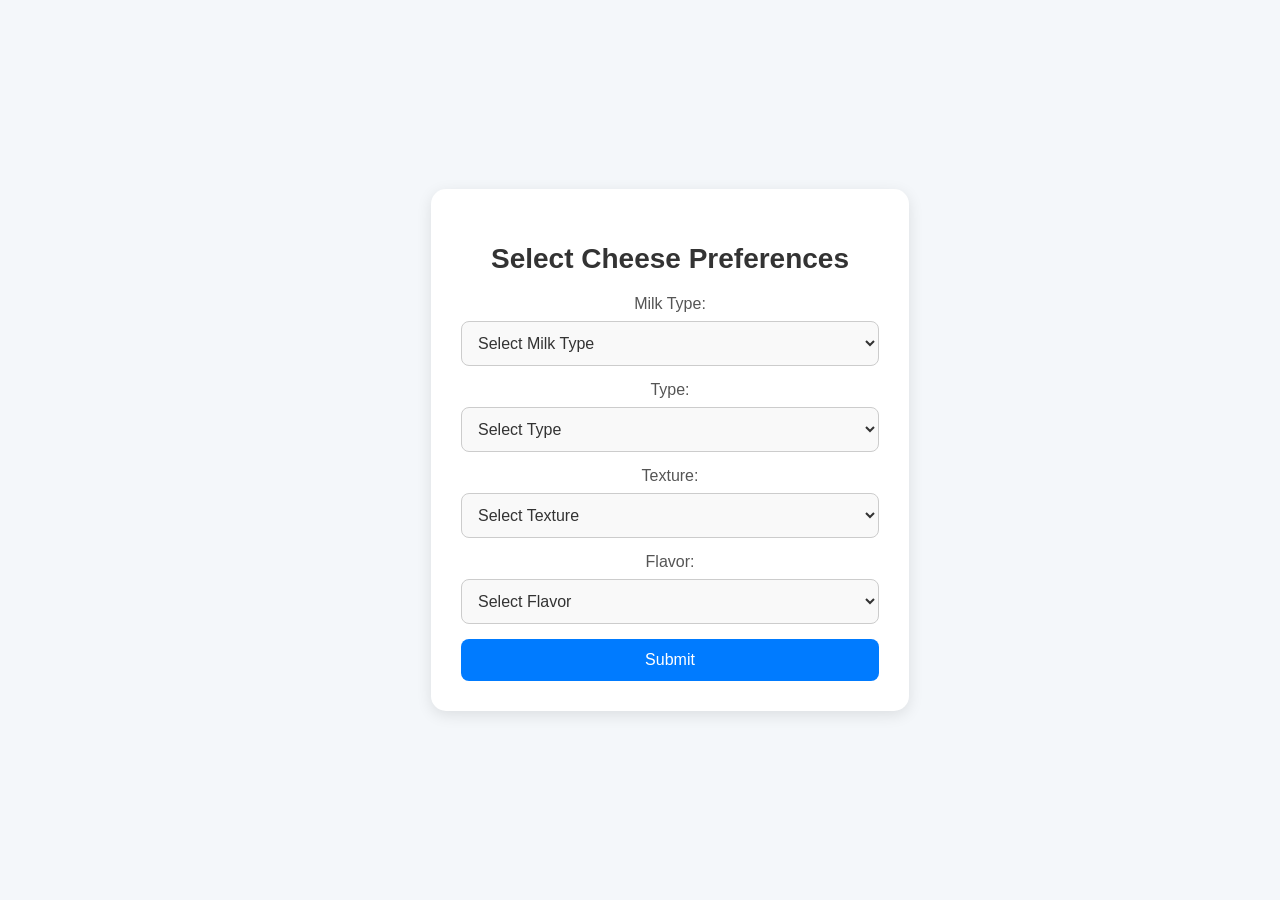
<file: public/index.html>
<!DOCTYPE html>
<html lang="en">

<head>
    <meta charset="UTF-8">
    <meta name="viewport" content="width=device-width, initial-scale=1.0">
    <title>Cheese Explorer</title>

    <style>
        body {
            font-family: 'Segoe UI', Tahoma, Geneva, Verdana, sans-serif;
            margin: 0;
            padding: 0;
            display: flex;
            flex-direction: column;
            align-items: center;
            justify-content: center;
            min-height: 100vh;
            background-color: #f4f7fa;
        }

        header {
            background-color: #343a40;
            color: white;
            padding: 1rem;
            text-align: center;
            width: 100%;
        }

        h1 {
            margin: 0;
            font-size: 2.5rem;
        }

        .container {
            background: #ffffff;
            padding: 30px;
            border-radius: 15px;
            box-shadow: 0 4px 15px rgba(0, 0, 0, 0.1);
            width: 100%;
            max-width: 800px;
            /* Increased width */
            text-align: center;
        }

        h2 {
            margin-bottom: 20px;
            color: #333;
            font-size: 1.75rem;
        }

        label {
            display: block;
            margin-bottom: 8px;
            font-size: 1rem;
            color: #555;
        }

        select,
        input {
            width: 100%;
            padding: 12px;
            border: 1px solid #ccc;
            border-radius: 8px;
            font-size: 1rem;
            background-color: #f9f9f9;
            color: #333;
            margin-bottom: 15px;
        }

        select:focus,
        input:focus {
            border-color: #007bff;
            outline: none;
            background-color: #f3f8ff;
        }

        button {
            width: 100%;
            padding: 12px;
            background-color: #007bff;
            color: white;
            border: none;
            border-radius: 8px;
            font-size: 1rem;
            cursor: pointer;
            transition: background-color 0.3s ease;
        }

        button:hover {
            background-color: #0056b3;
        }

        .tabs {
            display: flex;
            justify-content: space-around;
            margin-bottom: 30px;
            width: 100%;
        }

        .tab {
            padding: 15px 20px;
            background-color: #f1f1f1;
            border-radius: 5px;
            font-size: 1rem;
            font-weight: bold;
            cursor: pointer;
            transition: background-color 0.3s ease;
        }

        .tab:hover {
            background-color: #e0e0e0;
        }

        .tab.active {
            background-color: #007bff;
            color: white;
        }

        .message {
            margin-top: 10px;
            font-size: 1rem;
            text-align: center;
            color: #888;
        }

        .back-button {
            margin-top: 25px;
            padding: 12px 25px;
            background-color: #f8f8f8;
            font-size: 1rem;
            font-weight: bold;
            color: #007bff;
            border: 2px solid #007bff;
            border-radius: 8px;
            cursor: pointer;
            transition: background-color 0.3s ease;
        }

        .back-button:hover {
            background-color: #e0e0e0;
        }

        .table-container {
            overflow-x: auto;
            margin-top: 20px;
            width: 100%;
            max-width: 800px;
            /* Match the container width */
        }

        table {
            width: 100%;
            border-collapse: collapse;
            margin-top: 30px;
        }

        table,
        th,
        td {
            border: 1px solid #dee2e6;
        }

        th,
        td {
            padding: 12px;
            text-align: left;
        }

        th {
            background-color: #343a40;
            color: white;
        }

        td {
            background-color: #f9f9f9;
        }

        td:hover {
            background-color: #f1f1f1;
        }

        .table-container {
            overflow-x: auto;
            margin-top: 20px;
        }
    </style>
</head>

<body>
    <!-- <header>
        <h1>Cheese Explorer</h1>
    </header> -->

    <main>
        <section id="selectionPage" class="container">
            <h2>Select Cheese Preferences</h2>
            <form id="preferencesForm">
                <label for="milk">Milk Type:</label>
                <select id="milk" name="milk">
                    <option value="N/A">Select Milk Type</option>
                    <option value="Cow">Cow</option>
                    <option value="Goat">Goat</option>
                    <option value="Sheep">Sheep</option>
                    <option value="Buffalo">Buffalo</option>
                    <option value="Water Buffalo">Water Buffalo</option>
                    <option value="Yak">Yak</option>
                    <option value="Plant-Based">Plant-Based</option>
                    <option value="Moose">Moose</option>
                    <option value="Camel">Camel</option>
                    <option value="Donkey">Donkey</option>
                </select>

                <label for="type">Type:</label>
                <select id="type" name="type">
                    <option value="N/A">Select Type</option>
                    <option value="artisan">Artisan</option>
                    <option value="blue-veined">Blue-Veined</option>
                    <option value="brined">Brined</option>
                    <option value="firm">Firm</option>
                    <option value="fresh firm">Fresh Firm</option>
                    <option value="fresh soft">Fresh Soft</option>
                    <option value="hard">Hard</option>
                    <option value="organic">Organic</option>
                    <option value="processed">Processed</option>
                    <option value="semi-firm">Semi-Firm</option>
                    <option value="semi-hard">Semi-Hard</option>
                    <option value="semi-soft">Semi-Soft</option>
                    <option value="smear-ripened">Smear-Ripened</option>
                    <option value="soft">Soft</option>
                    <option value="soft-ripened">Soft-Ripened</option>
                    <option value="whey">Whey</option>
                </select>

                <label for="texture">Texture:</label>
                <select id="texture" name="texture">
                    <option value="N/A">Select Texture</option>
                    <option value="Creamy">Creamy</option>
                    <option value="Crumbly">Crumbly</option>
                    <option value="Smooth">Smooth</option>
                    <option value="Hard">Hard</option>
                </select>

                <label for="flavor">Flavor:</label>
                <select id="flavor" name="flavor">
                    <option value="N/A">Select Flavor</option>
                    <option value="Mild">Mild</option>
                    <option value="Tangy">Tangy</option>
                    <option value="Nutty">Nutty</option>
                    <option value="Sharp">Sharp</option>
                </select>

                <button type="button" onclick="submitPreferences()">Submit</button>
                <!-- <button class="back-button" onclick="goBack()">Go Back</button> -->

            </form>
        </section>

        <section id="resultsPage" style="display: none;" class="container">
            <h2>Recommended Cheeses</h2>
            <section id="preferenceSection"></section>

            <div class="table-container">
                <table id="resultsTable">
                    <thead>
                        <tr>
                            <th>Name</th>
                            <th>Country</th>
                            <th>Milk Type</th>
                            <th>Type</th>
                            <th>Texture</th>
                            <th>Rind</th>
                            <th>Flavor</th>
                            <th>Aroma</th>
                            <th>Color</th>
                        </tr>
                    </thead>
                    <tbody>
                    </tbody>
                </table>
            </div>

            <button class="back-button" onclick="goBack()">Go Back</button>
        </section>
    </main>

    <script>
        function submitPreferences() {
            const form = document.getElementById('preferencesForm');
            const preferences = {};

            if (form.milk.value !== 'N/A') preferences.milk = form.milk.value;
            if (form.type.value !== 'N/A') preferences.type = form.type.value;
            if (form.texture.value !== 'N/A') preferences.texture = form.texture.value;
            if (form.flavor.value !== 'N/A') preferences.flavor = form.flavor.value;

            fetch('/recommend', {
                method: 'POST',
                headers: { 'Content-Type': 'application/json' },
                body: JSON.stringify(preferences),
            })
                .then(response => response.json())
                .then(recommendations => displayResults(recommendations))
                .catch(error => console.error('Error fetching recommendations:', error));
        }

        function displayResults(response) {
            const preferences = response.preferences;
            const recommendations = response.recommendations;

            document.getElementById('selectionPage').style.display = 'none';
            document.getElementById('resultsPage').style.display = 'block';

            const preferenceList = document.createElement('ul');
            for (const [key, value] of Object.entries(preferences)) {
                const listItem = document.createElement('li');
                listItem.textContent = `${key}: ${value}`;
                preferenceList.appendChild(listItem);
            }

            const preferenceSection = document.getElementById('preferenceSection');
            preferenceSection.innerHTML = "<h3>Your Selected Preferences:</h3>";
            preferenceSection.appendChild(preferenceList);

            const resultsTable = document.getElementById('resultsTable').querySelector('tbody');
            resultsTable.innerHTML = '';

            recommendations.forEach(recommendation => {
                const row = document.createElement('tr');
                row.innerHTML = `
                    <td>${recommendation.cheeseName || 'N/A'}</td>
                    <td>${recommendation.country || 'N/A'}</td>
                    <td>${recommendation.milk || 'N/A'}</td>
                    <td>${recommendation.type || 'N/A'}</td>
                    <td>${recommendation.texture || 'N/A'}</td>
                    <td>${recommendation.rind || 'N/A'}</td>
                    <td>${recommendation.flavor || 'N/A'}</td>
                    <td>${recommendation.aroma || 'N/A'}</td>
                    <td>${recommendation.color || 'N/A'}</td>
                `;
                resultsTable.appendChild(row);
            });
        }

        function goBack() {
            window.history.back();  // This takes the user to the previous page
        }
    </script>
</body>

</html>
</file>
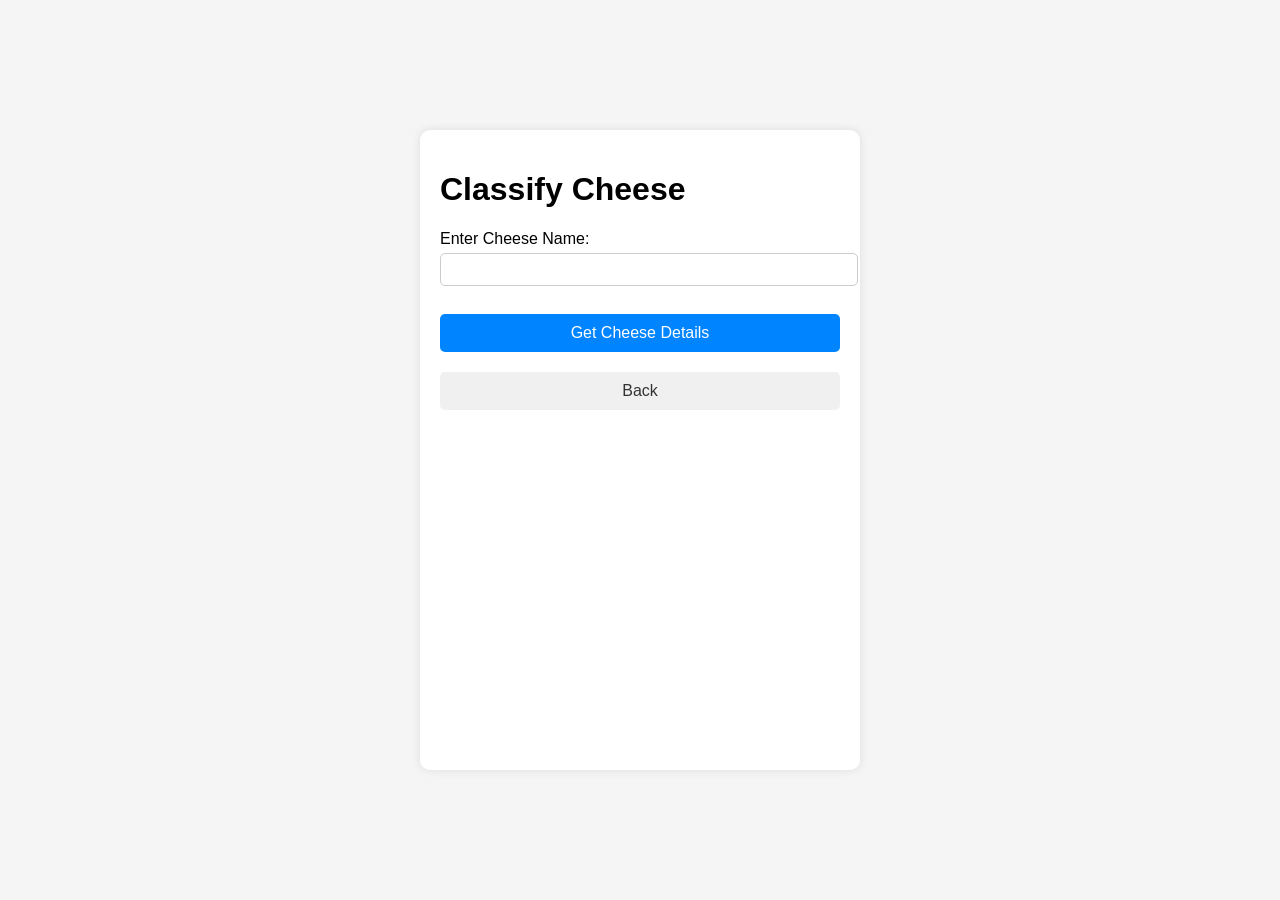
<file: public/classify.html>
<!DOCTYPE html>
<html lang="en">

<head>
    <meta charset="UTF-8">
    <meta name="viewport" content="width=device-width, initial-scale=1.0">
    <title>Classify Cheese</title>
    <style>
        body {
            font-family: Arial, sans-serif;
            margin: 0;
            padding: 0;
            display: flex;
            flex-direction: column;
            align-items: center;
            justify-content: center;
            min-height: 100vh;
            background-color: #f5f5f5;
        }
    
        .container {
            background: white;
            padding: 20px;
            border-radius: 10px;
            box-shadow: 0 0 10px rgba(0, 0, 0, 0.1);
            width: 400px;
            height: 600px;
        }
    
        h2 {
            text-align: center;
        }
    
        .form-group {
            margin-bottom: 15px;
        }
    
        label {
            display: block;
            margin-bottom: 5px;
        }
    
        input {
            width: 100%;
            padding: 8px;
            border: 1px solid #ccc;
            border-radius: 5px;
        }
    
        button {
            width: 100%;
            padding: 10px;
            background-color: #0084ff;
            color: white;
            border: none;
            border-radius: 5px;
            cursor: pointer;
        }
    
        button:hover {
            background-color: #0056b3;
        }
    
        .message {
            margin-top: 10px;
            font-size: 14px;
            text-align: center;
        }
    
        .tabs {
            display: flex;
            justify-content: space-around;
            margin-bottom: 20px;
        }
    
        .tab {
            cursor: pointer;
            padding: 10px;
            background-color: #e0e0e0;
            border-radius: 5px;
        }
    
        .tab.active {
            background-color: #007bff;
            color: white;
        }
    
        .form {
            display: none;
        }
            .back-button {
            margin-top: 20px;
            padding: 10px 20px;
            background-color: #f0f0f0;
            font-size: 16px;
            cursor: pointer;
            text-align: center;
            border: none;
            color: #333;
        }

           button {
            padding: 10px 20px;
            font-size: 16px;
            margin-top: 10px;
            cursor: pointer;
        }
    
        .form.active {
            display: block;
        }
    </style>
</head>

<body>
    <div class="container">
        <h1>Classify Cheese</h1>
        <form id="cheese-classification-form">
            <label for="cheese-name">Enter Cheese Name:</label>
            <input type="text" id="cheese-name" name="cheese-name" required>
            <br><br>
            <button type="button" onclick="getCheeseDetails()">Get Cheese Details</button>
        </form>
        <button class="back-button" onclick="goBack()">Back</button>

        <div id="result"></div>
    </div>

    <script>
        function getCheeseDetails() {
            const cheeseName = document.getElementById('cheese-name').value.trim().toLowerCase();

            // Example cheese data
            const cheeseDetails = {
                cheddar: {
                    type: "Cheddar",
                    vegetarian: true,
                    vegan: false,
                    texture: "Firm",
                    flavor: "Sharp",
                    color: "Yellow",
                    aroma: "Strong"
                },
                parmesan: {
                    type: "Parmesan",
                    vegetarian: true,
                    vegan: false,
                    texture: "Granular",
                    flavor: "Nutty",
                    color: "Pale yellow",
                    aroma: "Strong"
                },
                mozzarella: {
                    type: "Mozzarella",
                    vegetarian: true,
                    vegan: false,
                    texture: "Soft",
                    flavor: "Mild",
                    color: "White",
                    aroma: "Mild"
                },
                brie: {
                    type: "Brie",
                    vegetarian: true,
                    vegan: false,
                    texture: "Soft and creamy",
                    flavor: "Mild",
                    color: "White with a bloomy rind",
                    aroma: "Mild"
                }
            };

            const cheese = cheeseDetails[cheeseName];

            let result = '';
            if (cheese) {
                result = `
                    <h2>${cheese.type} Cheese Details</h2>
                    <p><strong>Type:</strong> ${cheese.type}</p>
                    <p><strong>Vegetarian:</strong> ${cheese.vegetarian ? "Yes" : "No"}</p>
                    <p><strong>Vegan:</strong> ${cheese.vegan ? "Yes" : "No"}</p>
                    <p><strong>Texture:</strong> ${cheese.texture}</p>
                    <p><strong>Flavor:</strong> ${cheese.flavor}</p>
                    <p><strong>Color:</strong> ${cheese.color}</p>
                    <p><strong>Aroma:</strong> ${cheese.aroma}</p>
                `;
            } else {
                result = `<p>No details found for the cheese: <strong>${cheeseName}</strong>. Please try another name.</p>`;
            }

            document.getElementById('result').innerHTML = result;
        }

      function goBack() {
            window.history.back();  // This takes the user to the previous page
        }
    </script>
</body>

</html>
</file>
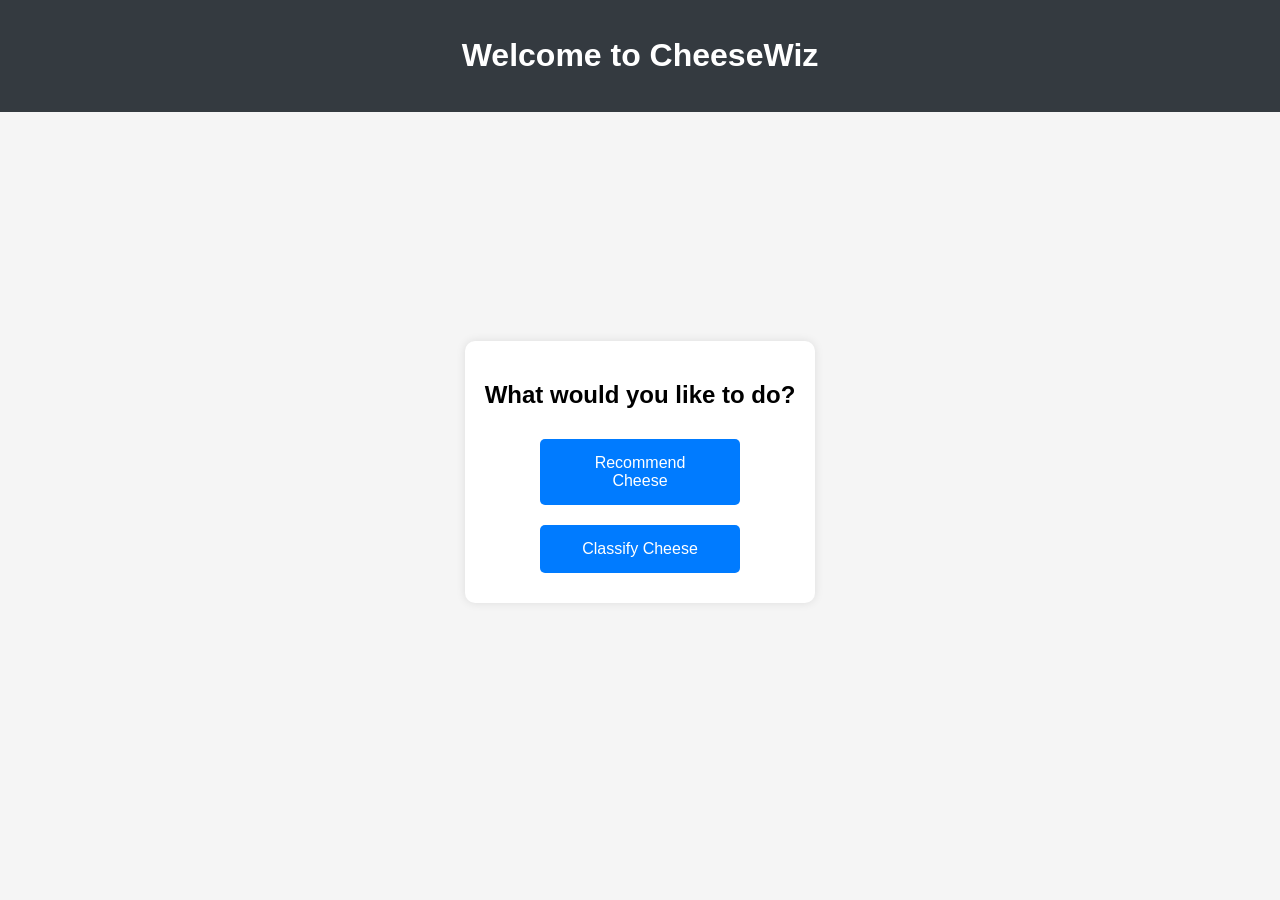
<file: public/dashboard.html>
<!DOCTYPE html>
<html lang="en">

<head>
    <meta charset="UTF-8">
    <meta name="viewport" content="width=device-width, initial-scale=1.0">
    <title>Choose Action</title>
    <style>
        body {
            font-family: Arial, sans-serif;
            margin: 0;
            padding: 0;
            background-color: #f5f5f5;
        }

        header {
            background-color: #343a40;
            color: white;
            padding: 1rem;
            text-align: center;
        }

        .container {
            display: flex;
            justify-content: center;
            align-items: center;
            height: 80vh;
        }

        .choices {
            display: flex;
            flex-direction: column;
            align-items: center;
            background-color: white;
            padding: 20px;
            border-radius: 10px;
            box-shadow: 0 0 10px rgba(0, 0, 0, 0.1);
        }

        .choices button {
            background-color: #007bff;
            color: white;
            padding: 15px 30px;
            margin: 10px;
            border: none;
            border-radius: 5px;
            cursor: pointer;
            font-size: 16px;
            width: 200px;
        }

        .choices button:hover {
            background-color: #0056b3;
        }
    </style>
</head>

<body>
    <header>
        <h1>Welcome to CheeseWiz</h1>
    </header>

    <div class="container">
        <div class="choices">
            <h2>What would you like to do?</h2>
            <button onclick="redirectToRecommend()">Recommend Cheese</button>
            <button onclick="redirectToClassify()">Classify Cheese</button>
        </div>
    </div>

    <script>
        function redirectToRecommend() {
            // Redirect to the Cheese Explorer page (index.html)
            window.location.href = '/index.html';
        }

               function redirectToClassify() {
                    // Redirect to the Cheese Explorer page (index.html)
                    window.location.href = '/classify.html';
                }

        // function redirectToClassify() {
        //     // You can add functionality here for the classify button or redirect to a classification page
        //     alert('Classify functionality is not yet implemented.');
        // }
    </script>
</body>

</html>
</file>
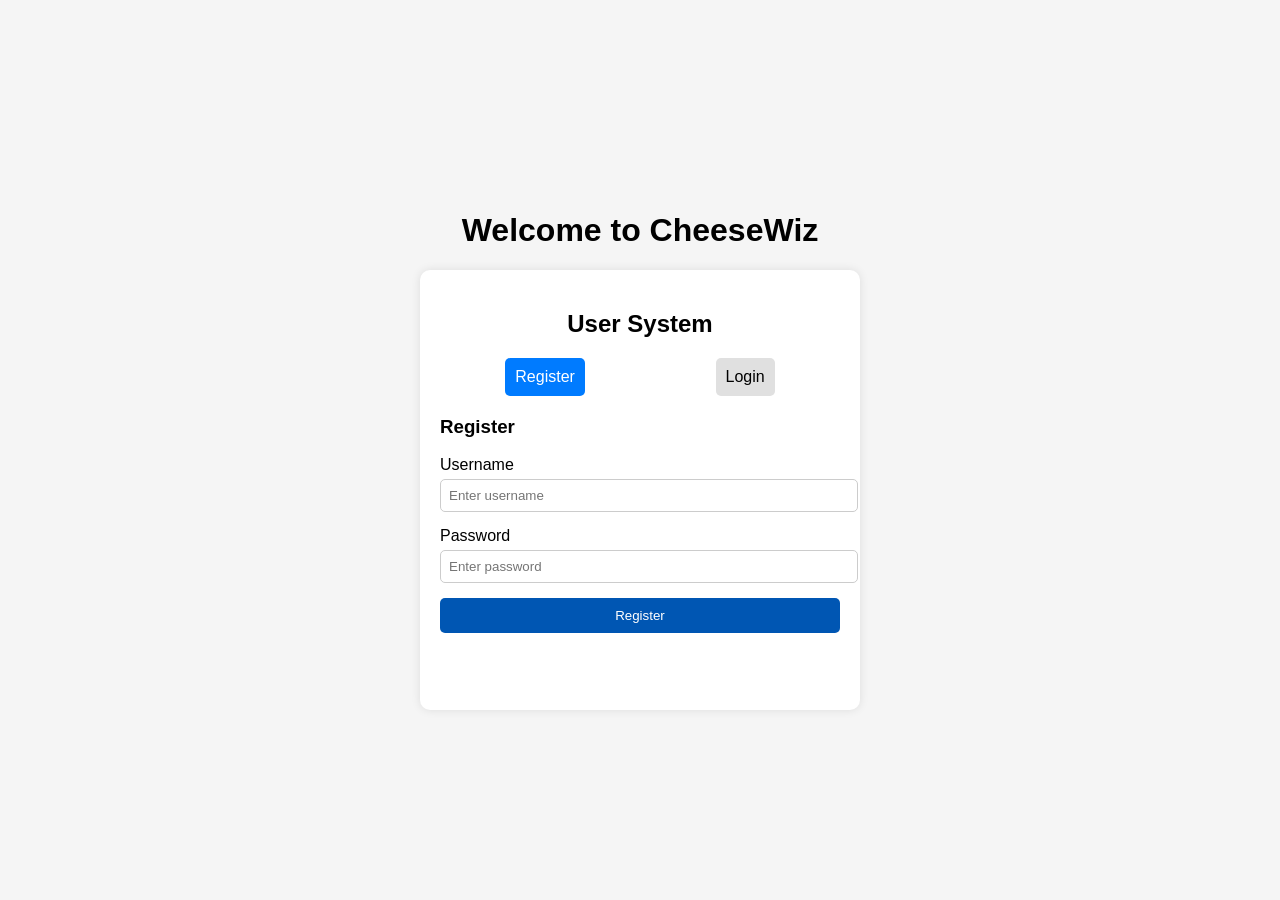
<file: public/Loginpage.html>
<!DOCTYPE html>
<html lang="en">

<head>
    <meta charset="UTF-8">
    <meta name="viewport" content="width=device-width, initial-scale=1.0">
    <title>User Registration and Login</title>
    <h1>Welcome to CheeseWiz</h1>
    <style>
        body {
            font-family: Arial, sans-serif;
            margin: 0;
            padding: 0;
            display: flex;
            flex-direction: column;
            align-items: center;
            justify-content: center;
            min-height: 100vh;
            background-color: #f5f5f5;
        }

        .container {
            background: white;
            padding: 20px;
            border-radius: 10px;
            box-shadow: 0 0 10px rgba(0, 0, 0, 0.1);
            width: 400px;
            height: 400px;
        }

        h2 {
            text-align: center;
        }

        .form-group {
            margin-bottom: 15px;
        }

        label {
            display: block;
            margin-bottom: 5px;
        }

        input {
            width: 100%;
            padding: 8px;
            border: 1px solid #ccc;
            border-radius: 5px;
        }

        button {
            width: 100%;
            padding: 10px;
            background-color: #0056b3;
            color: white;
            border: none;
            border-radius: 5px;
            cursor: pointer;
        }

        button:hover {
            background-color: #0056b3;
        }

        .message {
            margin-top: 10px;
            font-size: 14px;
            text-align: center;
        }

        .tabs {
            display: flex;
            justify-content: space-around;
            margin-bottom: 20px;
        }

        .tab {
            cursor: pointer;
            padding: 10px;
            background-color: #e0e0e0;
            border-radius: 5px;
        }

        .tab.active {
            background-color: #007bff;
            color: white;
        }

        .form {
            display: none;
        }

        .form.active {
            display: block;
        }
    </style>
</head>

<body>
    <div class="container">
        <h2>User System</h2>
        <div id="message" class="message"></div>

        <!-- Tabs -->
        <div class="tabs">
            <div class="tab active" onclick="showForm('register')">Register</div>
            <div class="tab" onclick="showForm('login')">Login</div>
        </div>

        <!-- Registration Form -->
        <div id="register-form" class="form active">
            <h3>Register</h3>
            <div class="form-group">
                <label for="reg-username">Username</label>
                <input type="text" id="reg-username" placeholder="Enter username">
            </div>
            <div class="form-group">
                <label for="reg-password">Password</label>
                <input type="password" id="reg-password" placeholder="Enter password">
            </div>
            <button onclick="registerUser()">Register</button>
        </div>

        <!-- Login Form -->
        <div id="login-form" class="form">
            <h3>Login</h3>
            <div class="form-group">
                <label for="login-username">Username</label>
                <input type="text" id="login-username" placeholder="Enter username">
            </div>
            <div class="form-group">
                <label for="login-password">Password</label>
                <input type="password" id="login-password" placeholder="Enter password">
            </div>
            <button onclick="loginUser()">Login</button>
        </div>
    </div>

    <script>
        function showForm(form) {
            document.querySelectorAll('.form').forEach(f => f.classList.remove('active'));
            document.querySelectorAll('.tab').forEach(t => t.classList.remove('active'));

            document.getElementById(`${form}-form`).classList.add('active');
            document.querySelector(`.tab[onclick="showForm('${form}')"]`).classList.add('active');
        }

        function showMessage(message, color) {
            const messageDiv = document.getElementById('message');
            messageDiv.textContent = message;
            messageDiv.style.color = color;

            // Optionally hide the message after a few seconds
            setTimeout(() => {
                messageDiv.textContent = '';
            }, 5000); // 5 seconds
        }



        async function registerUser() {
            const username = document.getElementById('reg-username').value;
            const password = document.getElementById('reg-password').value;

            // Check if fields are empty
            if (!username || !password) {
                showMessage("Please fill out both fields.", "red");
                return;
            }

            try {
                const response = await fetch('/register', {
                    method: 'POST',
                    headers: { 'Content-Type': 'application/json' },
                    body: JSON.stringify({ username, password })
                });

                if (response.ok) {
                    showMessage("You are registered! Redirecting to login...", "green");

                    // Clear form fields
                    document.getElementById('reg-username').value = '';
                    document.getElementById('reg-password').value = '';

                    // Redirect to login after a short delay
                    setTimeout(() => {
                        showForm('login');
                    }, 2000);
                } else {
                    const errorMessage = await response.text();
                    showMessage(errorMessage, "red"); // Show the error message if the username exists
                }
            } catch (error) {
                console.error("Registration error:", error);
                showMessage("An unexpected error occurred. Please try again later.", "red");
            }
        }





        async function loginUser() {
            const username = document.getElementById('login-username').value;
            const password = document.getElementById('login-password').value;

            // Check if fields are empty
            if (!username || !password) {
                showMessage("Please fill out both fields.", "red");
                return;
            }

            try {
                const response = await fetch('/login', {
                    method: 'POST',
                    headers: { 'Content-Type': 'application/json' },
                    body: JSON.stringify({ username, password })
                });

                if (response.ok) {
                    // Redirect to the Cheese Explorer page after successful login
                    window.location.href = '/dashboard.html';
                } else {
                    const result = await response.json(); // Assuming the backend sends a JSON response
                    if (result.message) {
                        showMessage(result.message, "red"); // Display error message from server
                    } else {
                        showMessage("Invalid username or password. Please try again.", "red");
                    }
                }
            } catch (error) {
                console.error("Login error:", error);
                showMessage("An unexpected error occurred. Please try again later.", "red");
            }
        }



    </script>
</body>

</html>
</file>
